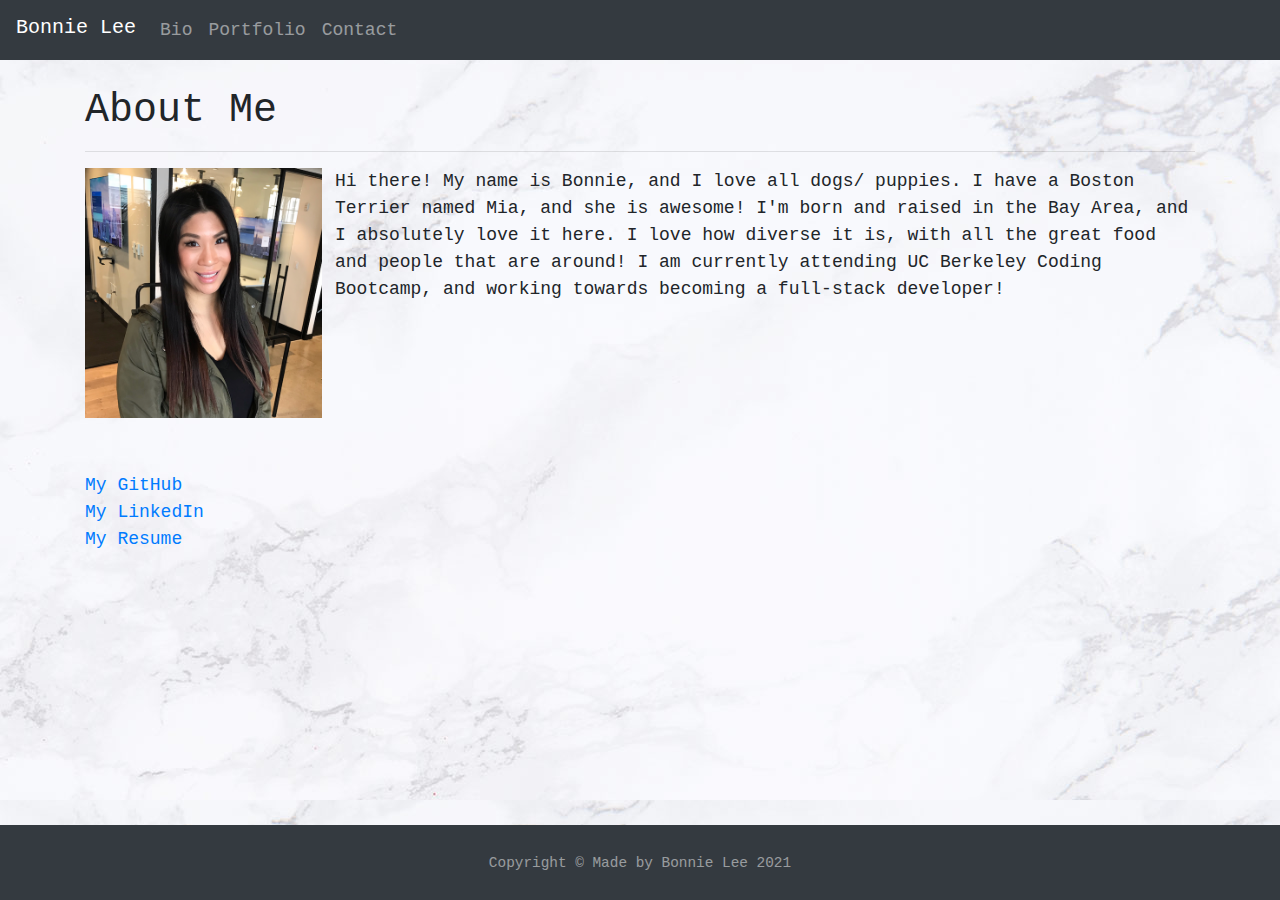
<file: index.html>
<!DOCTYPE html>
<html lang="en">

    <head>
        <link rel="stylesheet" href="https://stackpath.bootstrapcdn.com/bootstrap/4.5.2/css/bootstrap.min.css"
            integrity="sha384-JcKb8q3iqJ61gNV9KGb8thSsNjpSL0n8PARn9HuZOnIxN0hoP+VmmDGMN5t9UJ0Z" crossorigin="anonymous">
        <script src="https://stackpath.bootstrapcdn.com/bootstrap/4.3.1/js/bootstrap.min.js"></script>
        <meta charset="UTF-8">
        <meta name="viewport" content="width=device-width, initial-scale=1.0">
        <title>Portfolio</title>
        <link rel="stylesheet" href="./style.css">
    </head>

<body>
    <nav class="navbar navbar-expand-lg navbar-dark bg-dark">
        <span class="navbar-brand mb-1 h1">Bonnie Lee</span>
        <button class="navbar-toggler" type="button" data-toggle="collapse" data-target="#navbarSupportedContent"
            aria-controls="navbarSupportedContent" aria-expanded="false" aria-label="Toggle navigation">
            <span class="navbar-toggler-icon"></span>
        </button>
        <div class="collapse navbar-collapse" id="navbarSupportedContent">
            <ul class="nav navbar-nav navbar-right">
                <li class="nav-item">
                    <a class="nav-link" href="index.html">Bio</a>
                </li>
                <li class="nav-item">
                    <a class="nav-link" href="portfolio.html">Portfolio</a>
                </li>
                <li class="nav-item">
                    <a class="nav-link" href="contact.html">Contact</a>
                </li>
            </ul>
        </div>
    </nav>
    <div class="container">
        <div class="row">
            <div class="col-sm-12">
                <br>
                <h1>About Me</h1>
                <hr>
                <img id="mypic" class="float-left" src="./assets/Porfolio pic.png" alt="me" width="250" height="250"
                    style="padding-right: 13px;">
                <p>Hi there! My name is Bonnie, and I love all dogs/ puppies. I have a Boston Terrier named Mia, and she
                    is awesome! I'm born and raised in the Bay Area, and I absolutely love it here. I love how diverse
                    it is, with all the great food and people that are around! I am currently attending UC Berkeley
                    Coding Bootcamp, and
                    working towards becoming a full-stack
                    developer!</p>
            </div>
        </div>
        <br><br>
        <p>
            <a id="github" href="https://github.com/BLee8489">My GitHub</a>
            <br>
            <a id="linkedin" href="https://www.linkedin.com/in/bonnie-lee-83b5b3193/">My LinkedIn</a>
            <br>
            <a id="resume" href="https://drive.google.com/file/d/11O_0XhMOMVQJqvSuBsCXKoZ35HvHneZs/view?usp=sharing">My
                Resume</a>

        </p>
        <div id="page-content">
            <div class="container text-center">
                <div class="row justify-content-center">
                    <div class="col-md-7">
                    </div>
                </div>
            </div>
        </div>
        <footer class="fixed-bottom py-4 bg-dark text-white-50">
            <div class="container text-center">
                <small>Copyright &copy; Made by Bonnie Lee 2021</small>
            </div>
        </footer>

</body>

</html>
</file>
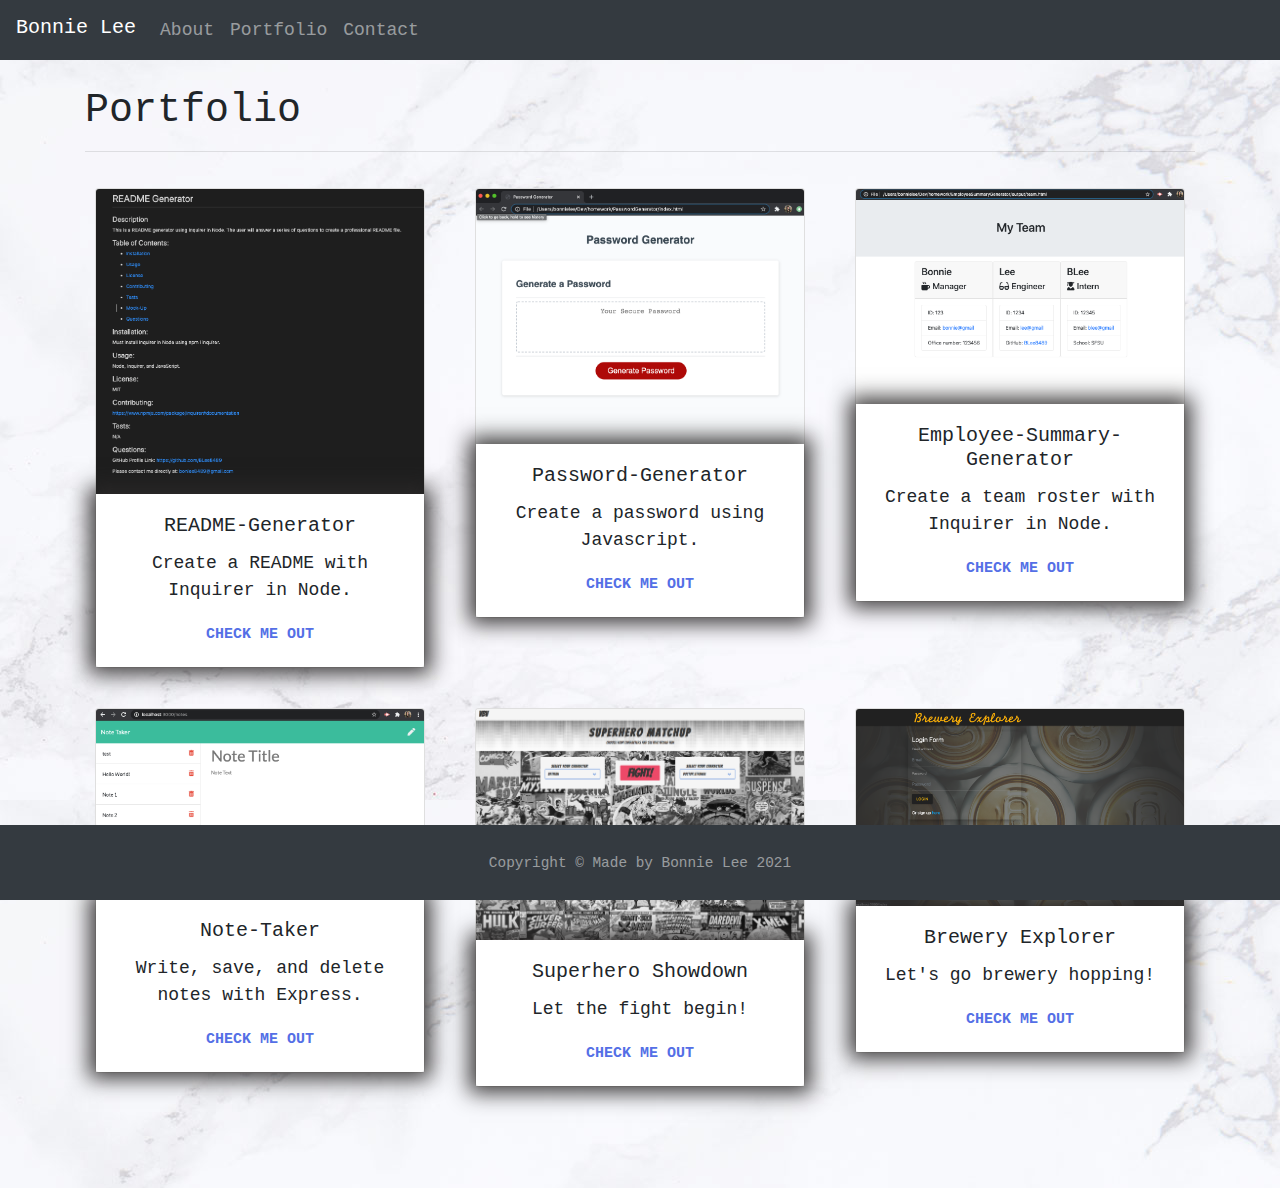
<file: portfolio.html>
<!DOCTYPE html>
<html lang="en">

<head>
    <link rel="stylesheet" href="https://stackpath.bootstrapcdn.com/bootstrap/4.5.2/css/bootstrap.min.css"
        integrity="sha384-JcKb8q3iqJ61gNV9KGb8thSsNjpSL0n8PARn9HuZOnIxN0hoP+VmmDGMN5t9UJ0Z" crossorigin="anonymous">
    <script src="https://stackpath.bootstrapcdn.com/bootstrap/4.3.1/js/bootstrap.min.js"></script>
    <meta charset="UTF-8">
    <meta name="viewport" content="width=device-width, initial-scale=1.0">
    <title>Portfolio</title>
    <link rel="stylesheet" href="./style.css">
</head>

<body>
    <nav class="navbar navbar-expand-lg navbar-dark bg-dark">
        <span class="navbar-brand mb-1 h1">Bonnie Lee</span>
        <button class="navbar-toggler" type="button" data-toggle="collapse" data-target="#navbarSupportedContent"
            aria-controls="navbarSupportedContent" aria-expanded="false" aria-label="Toggle navigation">
            <span class="navbar-toggler-icon"></span>
        </button>
        <div class="collapse navbar-collapse" id="navbarSupportedContent">
            <ul class="nav navbar-nav navbar-right">
                <li class="nav-item">
                    <a class="nav-link" href="index.html">About</a>
                </li>
                <li class="nav-item">
                    <a class="nav-link" href="portfolio.html">Portfolio</a>
                </li>
                <li class="nav-item">
                    <a class="nav-link" href="contact.html">Contact</a>
                </li>
            </ul>
        </div>
    </nav>
    <br>
    <section id="Portfolio">
        <div class="container">
            <div class="title">
                <h1>Portfolio</h1>
                <hr>
            </div>
            <div class="row">
                <div class="col-md-4">
                    <div class="card text-center">
                        <img src="./assets/README.png" class="card-img-top">
                        <div class="card-body">
                            <h5 class="card-title">README-Generator</h5>
                            <p class="card-text">Create a README with Inquirer in Node.</p>
                                <a href="https://github.com/BLee8489/README-Generator">CHECK ME OUT</a>
                        </div>
                    </div>
            </div>
            <div class="col-md-4">
                <div class="card text-center">
                    <img src="./assets/passwordgenerator.png" class="card-img-top">
                    <div class="card-body">
                        <h5 class="card-title">Password-Generator</h5>
                        <p class="card-text">Create a password using Javascript.</p>
                            <a href="https://blee8489.github.io/Password-Generator/">CHECK ME OUT</a>
                    </div>
                </div>
            </div>
                <div class="col-md-4">
                    <div class="card text-center">
                        <img src="./assets/Employee Generator.png" class="card-img-top">
                        <div class="card-body">
                            <h5 class="card-title">Employee-Summary-Generator</h5>
                            <p class="card-text">Create a team roster with Inquirer in Node.</p>
                            <a href="https://github.com/BLee8489/Employee-Summary-Generator">CHECK ME OUT</a>
                        </div>
                    </div>
            </div>
                <div class="col-md-4">
                    <div class="card text-center">
                        <img src="./assets/note-taker.png" class="card-img-top">
                        <div class="card-body">
                            <h5 class="card-title">Note-Taker</h5>
                            <p class="card-text">Write, save, and delete notes with Express.</p>
                                <a href="https://note-taking-time.herokuapp.com/notes">CHECK ME OUT</a>
                        </div>
                    </div>
                </div>
                <div class="col-md-4">
                    <div class="card text-center">
                        <img src="./assets/superhero-showdown.png" class="card-img-top">
                        <div class="card-body">
                            <h5 class="card-title">Superhero Showdown</h5>
                            <p class="card-text">Let the fight begin!</p>
                            <a href="https://victormoscone.github.io/vbv_project1/">CHECK ME OUT</a>
                        </div>
                    </div>
            </div>
            <div class="col-md-4">
                <div class="card text-center">
                    <img src="./assets/breweryexplorer.png" class="card-img-top">
                    <div class="card-body">
                        <h5 class="card-title">Brewery Explorer</h5>
                        <p class="card-text">Let's go brewery hopping!</p>
                        <a href="https://barexplorer.herokuapp.com/">CHECK ME OUT</a>
                    </div>
                </div>
        </div>
        </div>
    </section>
</body>

    <br><br><br>
<div id="page-content">
    <div class="container text-center">
        <div class="row justify-content-center">
            <div class="col-md-7">

            </div>
        </div>
    </div>
</div>
<footer class="fixed-bottom py-4 bg-dark text-white-50">
    <div class="container text-center">
        <small>Copyright &copy; Made by Bonnie Lee 2021</small>
    </div>
</footer>
</body>

</html>
</file>
<file: style.css>
* {
    margin: 0px;
    padding: 0px;
}

body {
    background-image: url("./assets/white\ marble\ background.jpg");
    font-family: 'Courier New', Courier, monospace;
    font-size: large;
}

form {
    background-color: whitesmoke;
    padding: 20px;
}

#contactme {
    padding: 0px 0px 0px 10px; 
}

#email {
    padding: 0px 0px 0px 10px;
    font-size: smaller;
}

#phonenumber {
    padding: 0px 0px 0px 5px;
    font-size: smaller;
}
/* PROFILE */

.card-body {
box-shadow: 0 0 20px 7px rgba(44, 42, 42, 0.904);
}

.card {
    margin: 20px 10px;
}

.card-body a {
    color: rgb(84, 111, 230);
    text-decoration: none;
    font-size: 15px;
    margin-top: auto;
    font-weight: 575;
}
</file>
